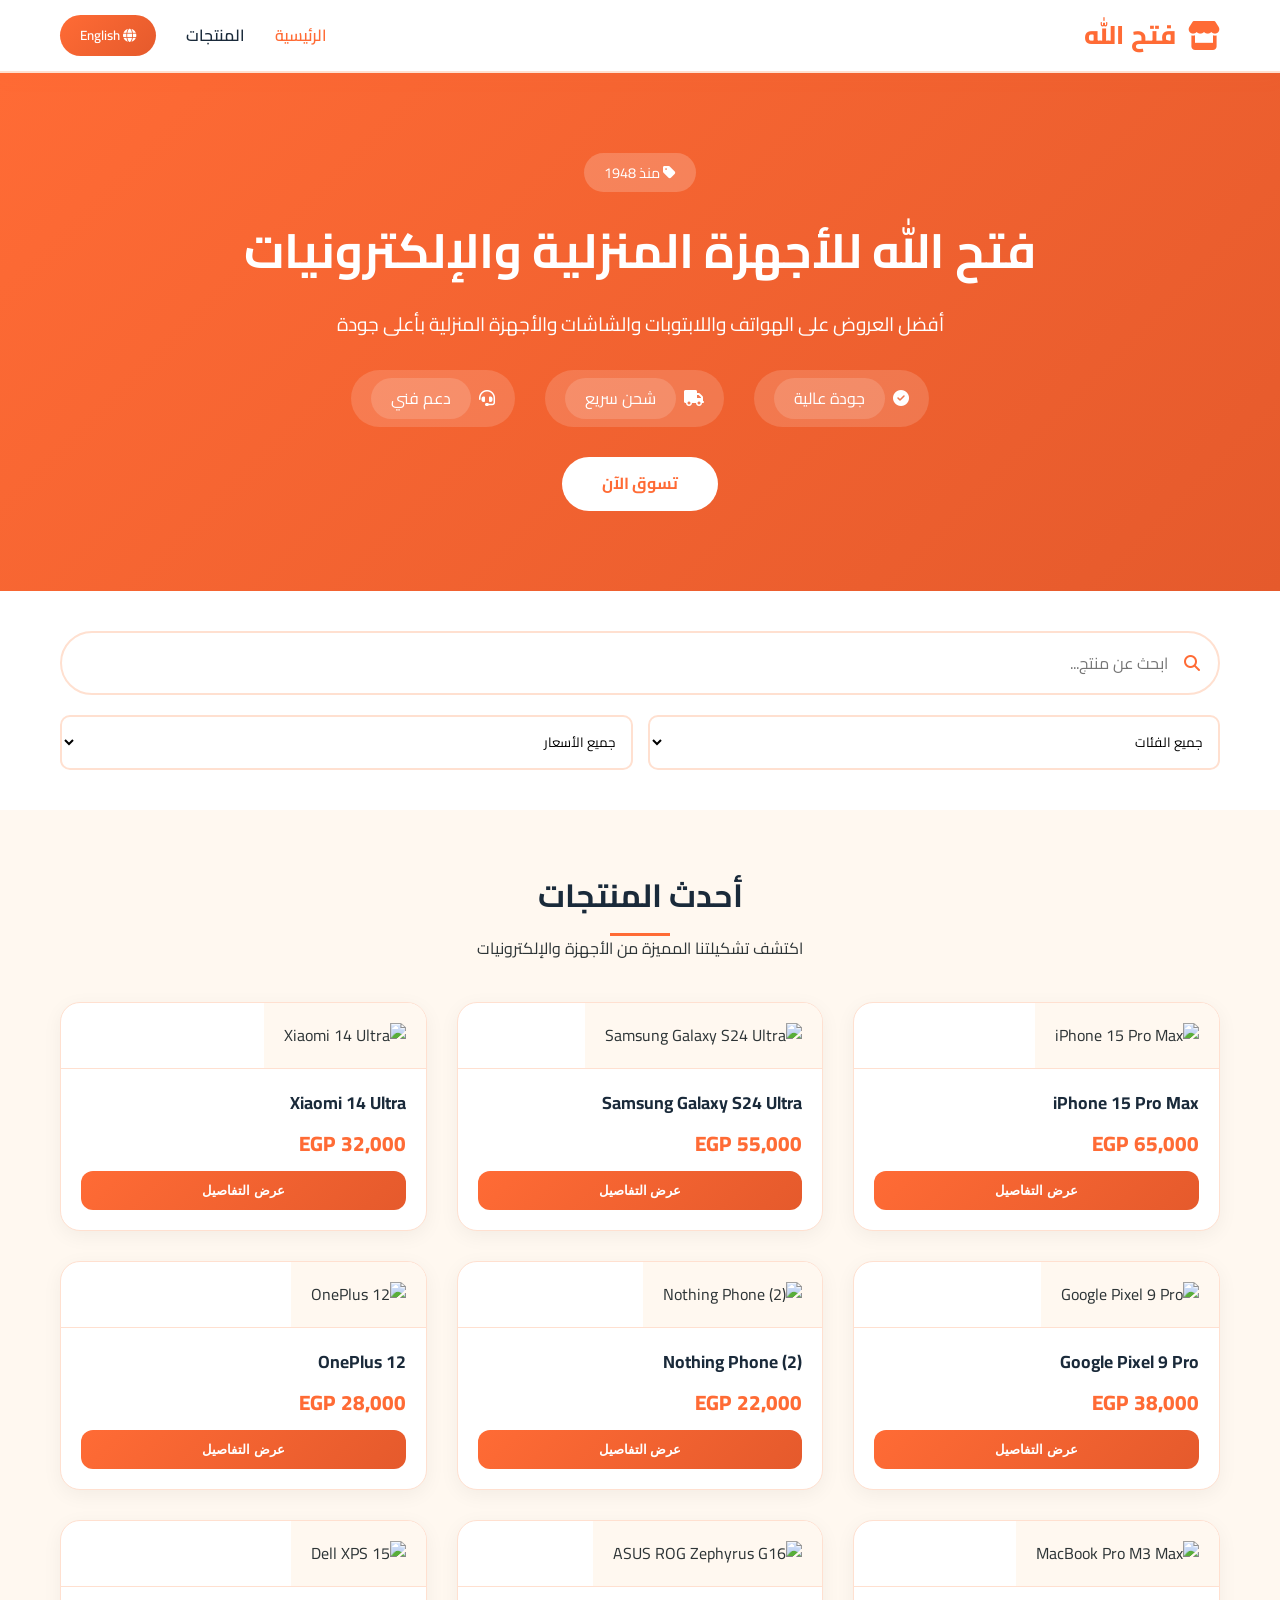
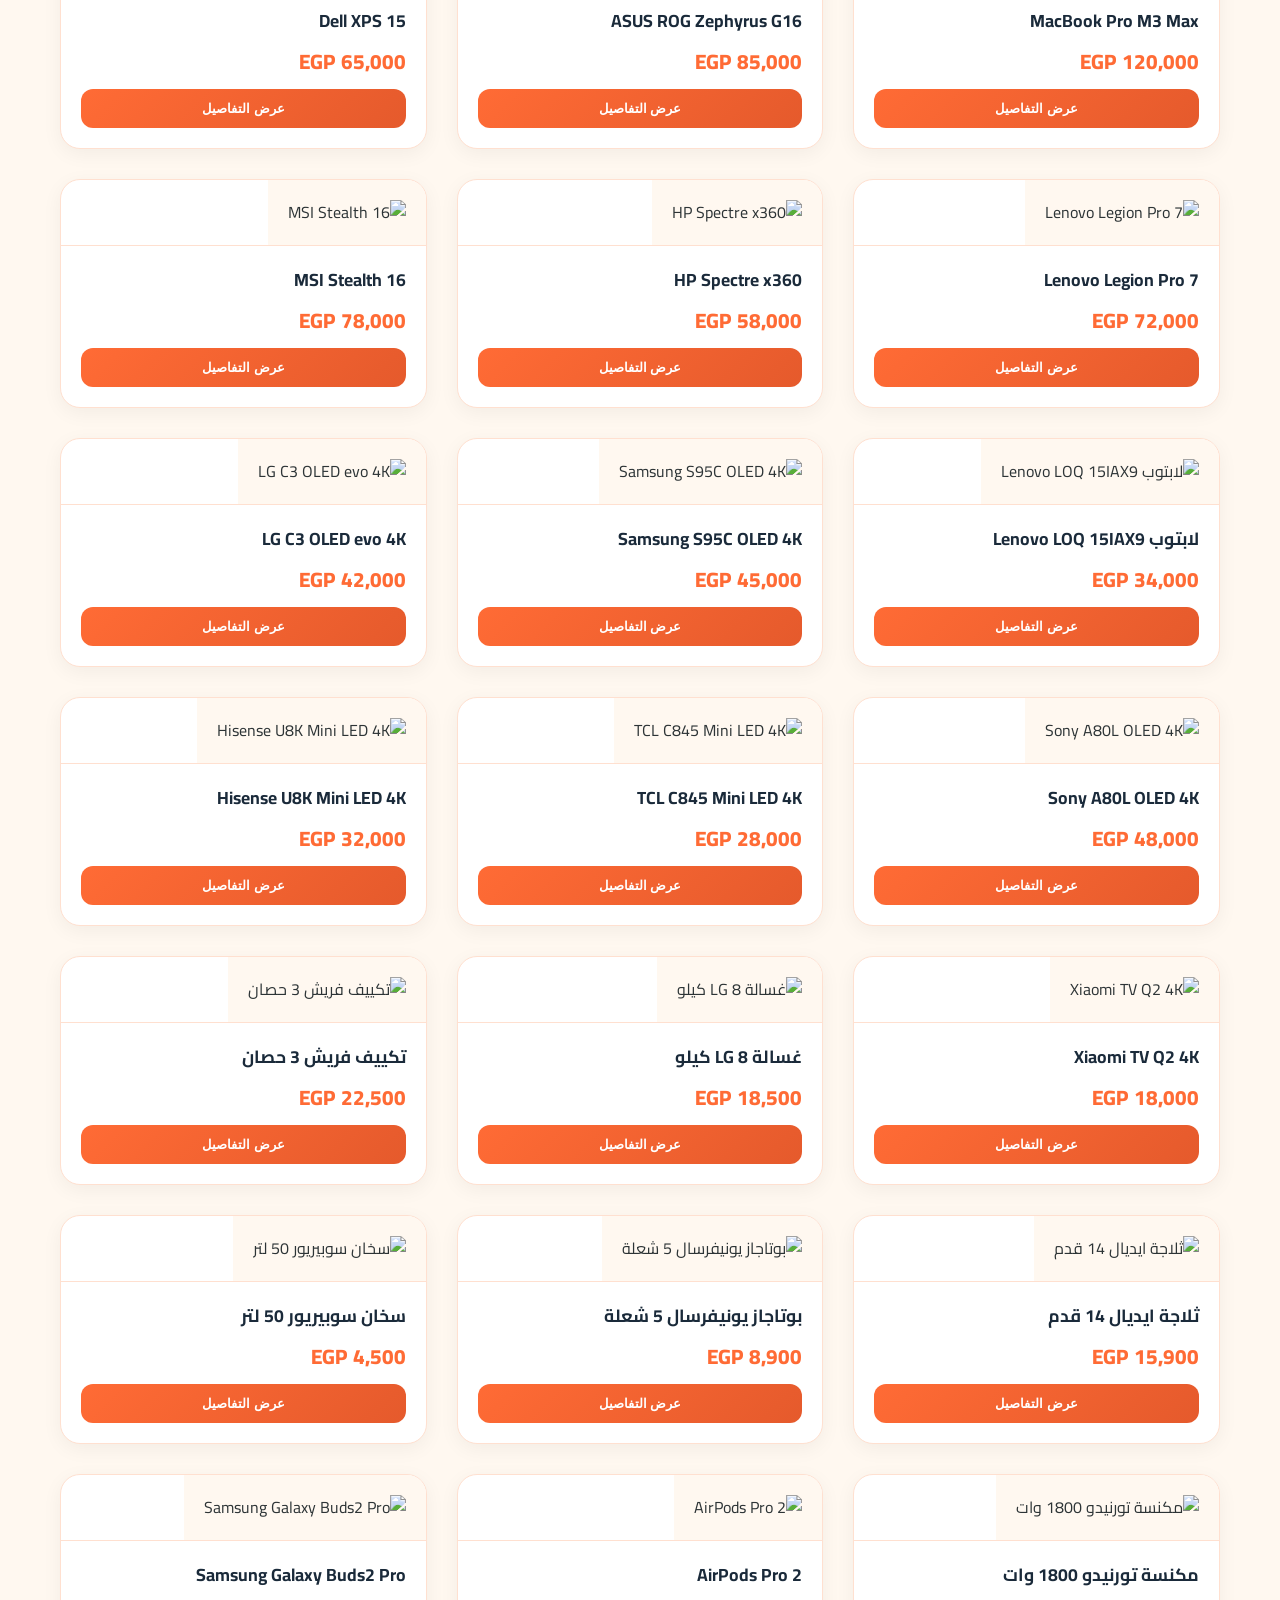
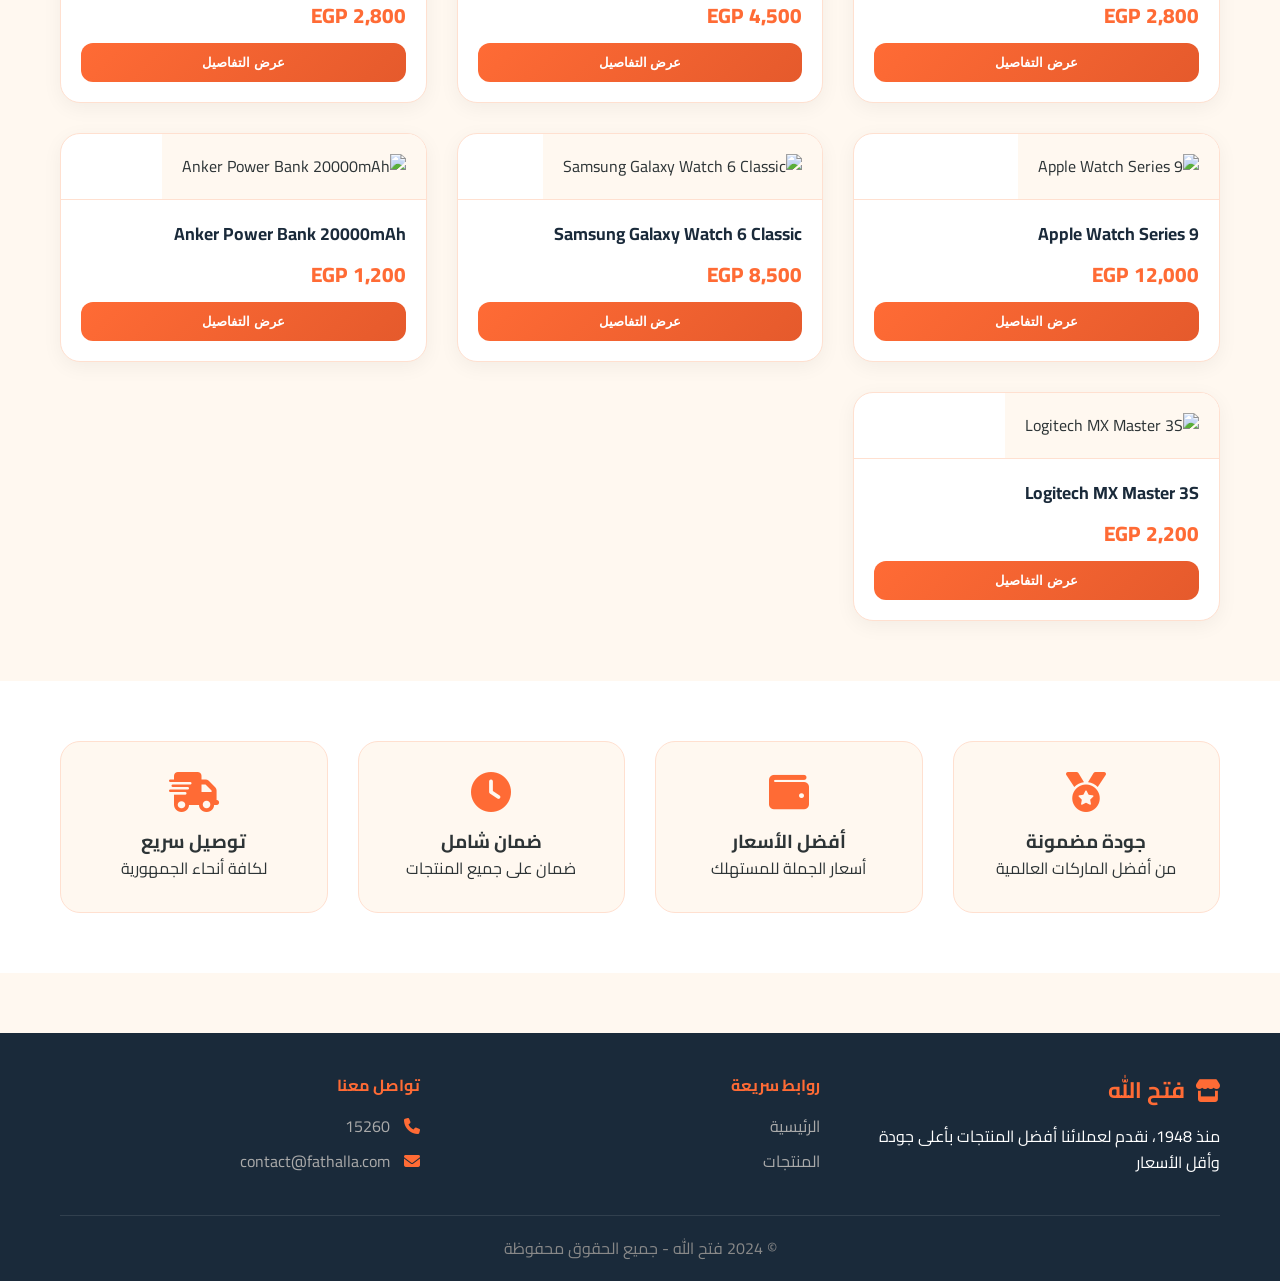
<file: index.html>
<!DOCTYPE html>
<html lang="ar" dir="rtl">
<head>
    <meta charset="UTF-8">
    <meta name="viewport" content="width=device-width, initial-scale=1.0">
    <title>فتح الله - الأجهزة المنزلية والإلكترونيات</title>
    <link rel="stylesheet" href="https://cdnjs.cloudflare.com/ajax/libs/font-awesome/6.5.1/css/all.min.css">
    <link href="https://fonts.googleapis.com/css2?family=Cairo:wght@300;400;500;600;700;800&display=swap" rel="stylesheet">
    <link rel="stylesheet" href="style.css">
</head>
<body>

    <nav class="navbar">
        <div class="container">
            <div class="logo">
                <i class="fas fa-store"></i>
                <span id="storeName"></span>
            </div>
            <div class="nav-links">
                <a href="index.html" class="active" id="homeLink"></a>
                <a href="#products" id="productsLink"></a>
                <button class="lang-btn" id="langToggle">
                    <i class="fas fa-globe"></i> English
                </button>
            </div>
        </div>
    </nav>

    <section class="hero">
        <div class="container">
            <div class="hero-content">
                <div class="hero-badge">
                    <i class="fas fa-tag"></i>
                    <span id="sinceBadge"></span>
                </div>
                <h1 id="heroTitle"></h1>
                <p id="heroDesc"></p>
                <div class="hero-features">
                    <span><i class="fas fa-check-circle"></i> <span id="feature1"></span></span>
                    <span><i class="fas fa-truck"></i> <span id="feature2"></span></span>
                    <span><i class="fas fa-headset"></i> <span id="feature3"></span></span>
                </div>
                <a href="#products" class="btn-primary" id="shopBtn"></a>
            </div>
        </div>
    </section>

    <section class="search-section">
        <div class="container">
            <div class="search-box">
                <i class="fas fa-search"></i>
                <input type="text" id="searchInput" placeholder="">
            </div>
            <div class="filters">
                <select id="categoryFilter">
                    <option value="all" id="allCategories"></option>
                    <option value="phones" id="phonesCat"></option>
                    <option value="laptops" id="laptopsCat"></option>
                    <option value="tvs" id="tvsCat"></option>
                    <option value="appliances" id="appliancesCat"></option>
                    <option value="accessories" id="accessoriesCat"></option>
                </select>
                <select id="priceFilter">
                    <option value="all" id="allPrices"></option>
                    <option value="0-2000">أقل من 2000</option>
                    <option value="2000-5000">2000 - 5000</option>
                    <option value="5000-10000">5000 - 10000</option>
                    <option value="10000-20000">10000 - 20000</option>
                    <option value="20000-50000">20000 - 50000</option>
                    <option value="50000+">أكثر من 50000</option>
                </select>
            </div>
        </div>
    </section>

    <section class="products" id="products">
        <div class="container">
            <div class="section-header">
                <h2 id="featuredTitle"></h2>
                <p id="featuredDesc"></p>
            </div>
            <div id="products-container"></div>
        </div>
    </section>

    <section class="features-section">
        <div class="container">
            <div class="features-grid">
                <div class="feature-card">
                    <i class="fas fa-medal"></i>
                    <h3 id="qualityTitle"></h3>
                    <p id="qualityDesc"></p>
                </div>
                <div class="feature-card">
                    <i class="fas fa-wallet"></i>
                    <h3 id="priceTitle"></h3>
                    <p id="priceDesc"></p>
                </div>
                <div class="feature-card">
                    <i class="fas fa-clock"></i>
                    <h3 id="warrantyTitle"></h3>
                    <p id="warrantyDesc"></p>
                </div>
                <div class="feature-card">
                    <i class="fas fa-truck-fast"></i>
                    <h3 id="deliveryTitle"></h3>
                    <p id="deliveryDesc"></p>
                </div>
            </div>
        </div>
    </section>

    <button id="backToTop" class="back-to-top">
        <i class="fas fa-arrow-up"></i>
    </button>

    <footer>
        <div class="container">
            <div class="footer-content">
                <div class="footer-info">
                    <div class="footer-logo">
                        <i class="fas fa-store"></i>
                        <span>فتح الله</span>
                    </div>
                    <p id="footerDesc"></p>
                </div>
                <div class="footer-links">
                    <h4 id="quickLinks"></h4>
                    <a href="index.html" id="footerHome"></a>
                    <a href="#products" id="footerProducts"></a>
                </div>
                <div class="footer-contact">
                    <h4 id="contactUs"></h4>
                    <p><i class="fas fa-phone"></i> 15260</p>
                    <p><i class="fas fa-envelope"></i> contact@fathalla.com</p>
                </div>
            </div>
            <div class="footer-bottom">
                <p id="copyright"></p>
            </div>
        </div>
    </footer>

    <script src="js/translations.js"></script>
    <script src="js/main.js"></script>
</body>
</html>
</file>
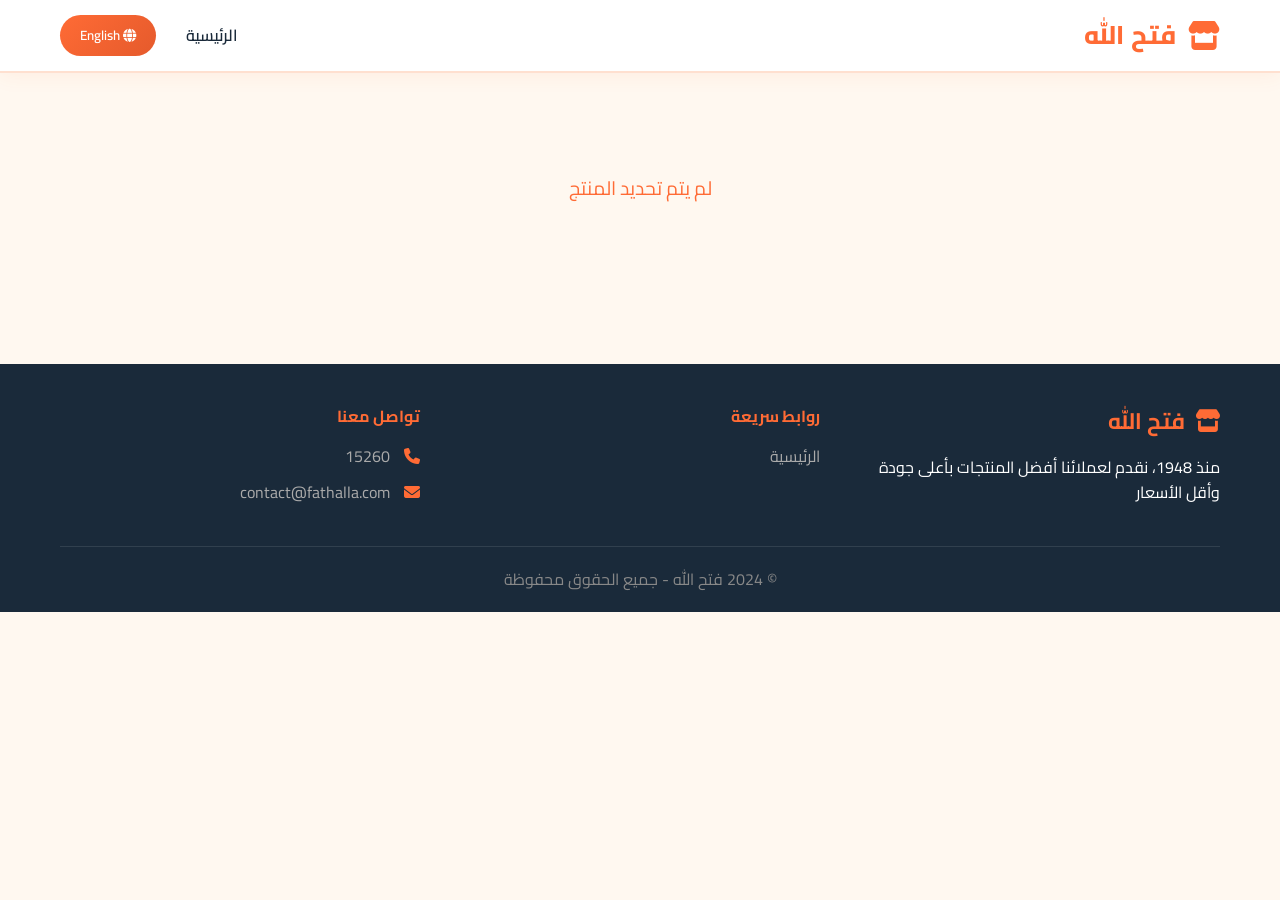
<file: product.html>
<!DOCTYPE html>
<html lang="ar" dir="rtl">
<head>
    <meta charset="UTF-8">
    <meta name="viewport" content="width=device-width, initial-scale=1.0">
    <title>فتح الله - تفاصيل المنتج</title>
    <link rel="stylesheet" href="https://cdnjs.cloudflare.com/ajax/libs/font-awesome/6.5.1/css/all.min.css">
    <link href="https://fonts.googleapis.com/css2?family=Cairo:wght@300;400;500;600;700;800&display=swap" rel="stylesheet">
    <link rel="stylesheet" href="style.css">
    <style>
        .product-detail-container {
            background: white;
            border-radius: 30px;
            overflow: hidden;
            box-shadow: 0 10px 40px rgba(0,0,0,0.08);
            border: 1px solid var(--border-light);
            display: grid;
            grid-template-columns: 1fr 1fr;
            gap: 0;
        }
        .product-detail-gallery { padding: 30px; background: var(--bg-light); }
        .main-image { width: 100%; height: 400px; object-fit: contain; border-radius: 20px; background: white; }
        .thumbnail-gallery { display: flex; gap: 15px; overflow-x: auto; padding: 10px 0; margin-top: 20px; }
        .thumbnail { width: 80px; height: 80px; object-fit: cover; border-radius: 10px; cursor: pointer; transition: all 0.3s; border: 2px solid transparent; }
        .thumbnail:hover, .thumbnail.active { border-color: var(--primary); transform: scale(1.05); }
        .product-detail-info { padding: 30px; }
        .product-detail-name { font-size: 1.8rem; font-weight: 800; margin-bottom: 15px; color: var(--secondary); }
        .product-detail-price { font-size: 2rem; font-weight: 800; color: var(--primary); margin-bottom: 20px; }
        .specs-section { margin: 30px 0; background: var(--bg-light); padding: 20px; border-radius: 15px; }
        .specs-section h3 { margin-bottom: 20px; color: var(--secondary); }
        .specs-grid { display: grid; grid-template-columns: repeat(auto-fit, minmax(200px, 1fr)); gap: 15px; }
        .spec-item { display: flex; justify-content: space-between; padding: 12px; background: white; border-radius: 12px; border: 1px solid var(--border-light); }
        .spec-label { font-weight: 700; color: var(--primary); }
        .product-description { margin-top: 20px; line-height: 1.8; color: #555; }
        .url-section { margin-top: 30px; padding: 20px; background: var(--bg-light); border-radius: 15px; border: 1px solid var(--border-light); }
        .url-section h3 { color: var(--primary); margin-bottom: 15px; }
        .url-box { display: flex; gap: 10px; margin-top: 10px; }
        .url-box input { flex: 1; padding: 12px; border: 1px solid var(--border-light); border-radius: 10px; font-family: monospace; background: white; }
        .copy-btn { background: var(--primary); color: white; border: none; padding: 0 20px; border-radius: 10px; cursor: pointer; }
        @media (max-width: 768px) {
            .product-detail-container { grid-template-columns: 1fr; }
            .main-image { height: 250px; }
            .url-box { flex-direction: column; }
            .copy-btn { padding: 10px; }
        }
    </style>
</head>
<body>
    <nav class="navbar">
        <div class="container">
            <div class="logo"><i class="fas fa-store"></i><span id="storeName"></span></div>
            <div class="nav-links">
                <a href="index.html" id="homeLink"></a>
                <button class="lang-btn" id="langToggle"><i class="fas fa-globe"></i> English</button>
            </div>
        </div>
    </nav>
    <section class="product-detail"><div class="container"><div id="product-content" class="loading">جاري تحميل المنتج...</div></div></section>
    <button id="backToTop" class="back-to-top"><i class="fas fa-arrow-up"></i></button>
    <footer>
        <div class="container">
            <div class="footer-content">
                <div class="footer-info"><div class="footer-logo"><i class="fas fa-store"></i><span>فتح الله</span></div><p id="footerDesc"></p></div>
                <div class="footer-links"><h4 id="quickLinks"></h4><a href="index.html" id="footerHome"></a></div>
                <div class="footer-contact"><h4 id="contactUs"></h4><p><i class="fas fa-phone"></i> 15260</p><p><i class="fas fa-envelope"></i> contact@fathalla.com</p></div>
            </div>
            <div class="footer-bottom"><p id="copyright"></p></div>
        </div>
    </footer>
    <script src="js/translations.js"></script>
    <script src="js/product.js"></script>
</body>
</html>
</file>
<file: style.css>
* {
    margin: 0;
    padding: 0;
    box-sizing: border-box;
}

body {
    font-family: 'Cairo', sans-serif;
    background: #FFF8F0;
    color: #2D3436;
    line-height: 1.6;
}

.container {
    max-width: 1200px;
    margin: 0 auto;
    padding: 0 20px;
}

/* ========== ألوان فتح الله ========== */
:root {
    --primary: #FF6B35;
    --primary-dark: #E55A2C;
    --secondary: #1A2A3A;
    --bg-light: #FFF8F0;
    --border-light: #FFE0D0;
    --text-dark: #2D3436;
}

/* Navbar */
.navbar {
    background: #FFFFFF;
    box-shadow: 0 2px 20px rgba(255, 107, 53, 0.08);
    position: sticky;
    top: 0;
    z-index: 1000;
    backdrop-filter: blur(10px);
    background: rgba(255,255,255,0.98);
    border-bottom: 2px solid var(--border-light);
}

.navbar .container {
    display: flex;
    justify-content: space-between;
    align-items: center;
    padding: 15px 20px;
}

.logo {
    display: flex;
    align-items: center;
    gap: 12px;
    font-size: 1.6rem;
    font-weight: 800;
    color: var(--primary);
}

.logo i {
    font-size: 1.8rem;
    color: var(--primary);
}

.nav-links {
    display: flex;
    gap: 30px;
    align-items: center;
}

.nav-links a {
    text-decoration: none;
    color: var(--secondary);
    font-weight: 600;
    transition: all 0.3s;
}

.nav-links a:hover,
.nav-links a.active {
    color: var(--primary);
}

.lang-btn {
    background: linear-gradient(135deg, var(--primary) 0%, var(--primary-dark) 100%);
    border: none;
    padding: 8px 20px;
    border-radius: 25px;
    color: white;
    cursor: pointer;
    font-weight: 600;
    font-family: 'Cairo', sans-serif;
    transition: all 0.3s;
}

.lang-btn:hover {
    transform: scale(1.05);
}

/* Hero */
.hero {
    background: linear-gradient(135deg, var(--primary) 0%, var(--primary-dark) 100%);
    padding: 80px 0;
    color: white;
    text-align: center;
}

.hero-badge {
    display: inline-block;
    background: rgba(255,255,255,0.2);
    padding: 8px 20px;
    border-radius: 50px;
    font-size: 0.9rem;
    margin-bottom: 20px;
}

.hero-content h1 {
    font-size: 3rem;
    margin-bottom: 20px;
}

.hero-content p {
    font-size: 1.2rem;
    margin-bottom: 30px;
}

.hero-features {
    display: flex;
    justify-content: center;
    gap: 30px;
    margin-bottom: 30px;
    flex-wrap: wrap;
}

.hero-features span {
    display: flex;
    align-items: center;
    gap: 8px;
    background: rgba(255,255,255,0.15);
    padding: 8px 20px;
    border-radius: 50px;
}

.btn-primary {
    display: inline-block;
    background: white;
    color: var(--primary);
    padding: 14px 40px;
    border-radius: 50px;
    text-decoration: none;
    font-weight: 700;
    transition: all 0.3s;
}

.btn-primary:hover {
    transform: translateY(-3px);
}

/* Search */
.search-section {
    padding: 40px 0;
    background: white;
}

.search-box {
    position: relative;
    margin-bottom: 20px;
}

.search-box i {
    position: absolute;
    right: 20px;
    top: 50%;
    transform: translateY(-50%);
    color: var(--primary);
}

.search-box input {
    width: 100%;
    padding: 15px 50px 15px 20px;
    border: 2px solid var(--border-light);
    border-radius: 50px;
    font-size: 1rem;
    font-family: 'Cairo', sans-serif;
}

.search-box input:focus {
    outline: none;
    border-color: var(--primary);
}

.filters {
    display: flex;
    gap: 15px;
    flex-wrap: wrap;
}

.filters select {
    flex: 1;
    padding: 12px;
    border: 2px solid var(--border-light);
    border-radius: 10px;
    font-family: 'Cairo', sans-serif;
    cursor: pointer;
    background: white;
}

/* Products */
.products {
    padding: 60px 0;
}

.section-header {
    text-align: center;
    margin-bottom: 40px;
}

.section-header h2 {
    font-size: 2rem;
    color: var(--secondary);
    position: relative;
    display: inline-block;
    padding-bottom: 15px;
}

.section-header h2::after {
    content: '';
    position: absolute;
    bottom: 0;
    left: 50%;
    transform: translateX(-50%);
    width: 60px;
    height: 3px;
    background: var(--primary);
}

#products-container {
    display: grid;
    grid-template-columns: repeat(auto-fill, minmax(280px, 1fr));
    gap: 30px;
}

.product-card {
    background: white;
    border-radius: 20px;
    overflow: hidden;
    box-shadow: 0 5px 20px rgba(0,0,0,0.05);
    transition: all 0.3s;
    cursor: pointer;
    border: 1px solid var(--border-light);
}

.product-card:hover {
    transform: translateY(-10px);
    box-shadow: 0 20px 40px rgba(255, 107, 53, 0.15);
    border-color: var(--primary);
}

.product-image {
    width: 100%;
    height: 220px;
    object-fit: contain;
    background: var(--bg-light);
    padding: 20px;
}

.product-info {
    padding: 20px;
    border-top: 1px solid var(--border-light);
}

.product-name {
    font-size: 1.1rem;
    font-weight: 700;
    margin-bottom: 10px;
    color: var(--secondary);
}

.product-price {
    font-size: 1.3rem;
    font-weight: 800;
    color: var(--primary);
    margin: 10px 0;
}

.btn-details {
    background: linear-gradient(135deg, var(--primary) 0%, var(--primary-dark) 100%);
    color: white;
    border: none;
    padding: 12px;
    border-radius: 12px;
    cursor: pointer;
    font-weight: 600;
    width: 100%;
}

/* Features */
.features-section {
    padding: 60px 0;
    background: white;
}

.features-grid {
    display: grid;
    grid-template-columns: repeat(auto-fit, minmax(250px, 1fr));
    gap: 30px;
}

.feature-card {
    text-align: center;
    padding: 30px;
    background: var(--bg-light);
    border-radius: 20px;
    border: 1px solid var(--border-light);
}

.feature-card i {
    font-size: 2.5rem;
    color: var(--primary);
    margin-bottom: 15px;
}

/* Back to Top */
.back-to-top {
    position: fixed;
    bottom: 30px;
    left: 30px;
    background: var(--primary);
    color: white;
    width: 50px;
    height: 50px;
    border-radius: 50%;
    display: flex;
    align-items: center;
    justify-content: center;
    cursor: pointer;
    border: none;
    transition: all 0.3s;
    opacity: 0;
    visibility: hidden;
}

.back-to-top.show {
    opacity: 1;
    visibility: visible;
}

.back-to-top:hover {
    transform: translateY(-5px);
    background: var(--primary-dark);
}

/* Footer */
footer {
    background: var(--secondary);
    color: white;
    padding: 40px 0 20px;
    margin-top: 60px;
}

.footer-content {
    display: grid;
    grid-template-columns: repeat(auto-fit, minmax(250px, 1fr));
    gap: 40px;
    margin-bottom: 30px;
}

.footer-logo {
    display: flex;
    align-items: center;
    gap: 10px;
    font-size: 1.4rem;
    font-weight: 700;
    color: var(--primary);
    margin-bottom: 15px;
}

.footer-links h4, .footer-contact h4 {
    color: var(--primary);
    margin-bottom: 15px;
}

.footer-links a {
    display: block;
    color: #aaa;
    text-decoration: none;
    margin-bottom: 10px;
}

.footer-links a:hover {
    color: var(--primary);
}

.footer-contact p {
    color: #aaa;
    margin-bottom: 10px;
}

.footer-contact i {
    color: var(--primary);
    margin-left: 10px;
}

.footer-bottom {
    text-align: center;
    padding-top: 20px;
    border-top: 1px solid rgba(255,255,255,0.1);
    color: #888;
}

.loading, .no-results {
    text-align: center;
    padding: 50px;
    font-size: 1.2rem;
    color: var(--primary);
    grid-column: 1 / -1;
}

@media (max-width: 768px) {
    .hero-content h1 { font-size: 2rem; }
    .nav-links { gap: 15px; }
    .features-grid { grid-template-columns: repeat(2, 1fr); }
}
</file>
